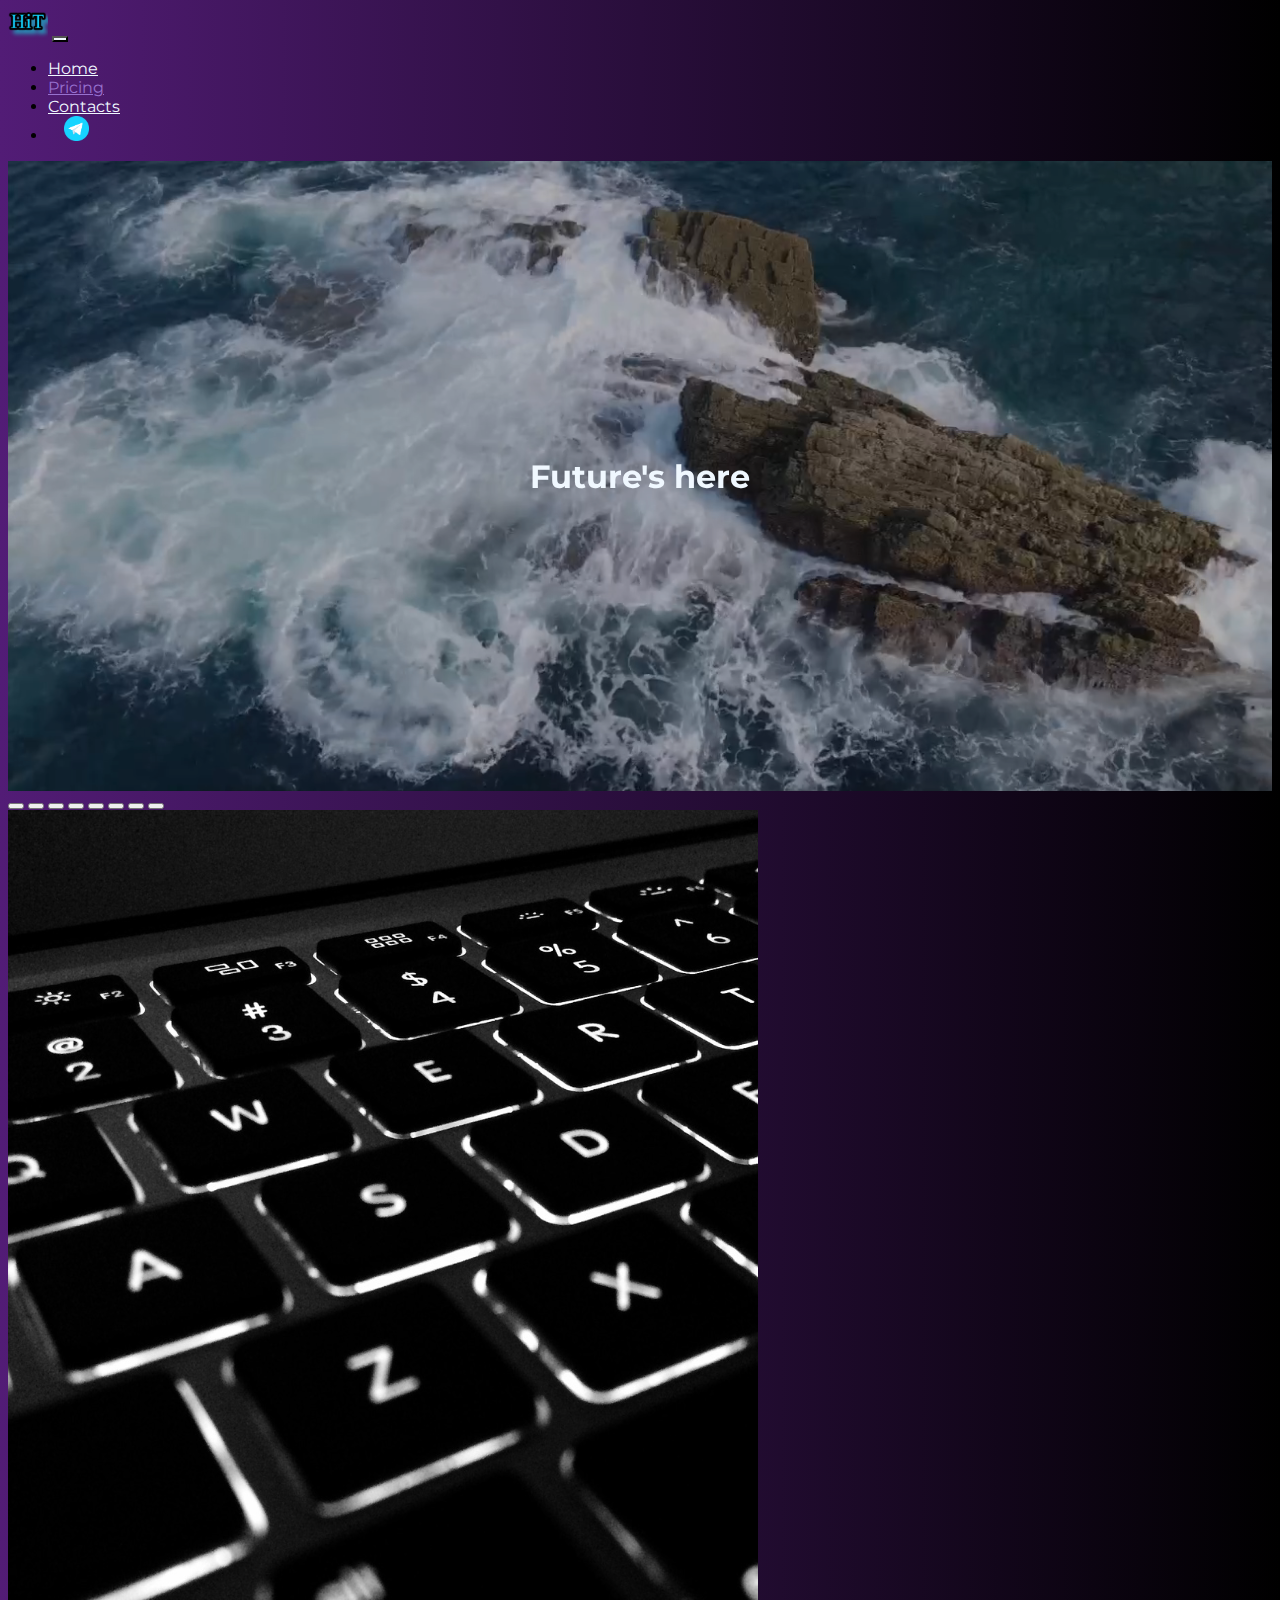
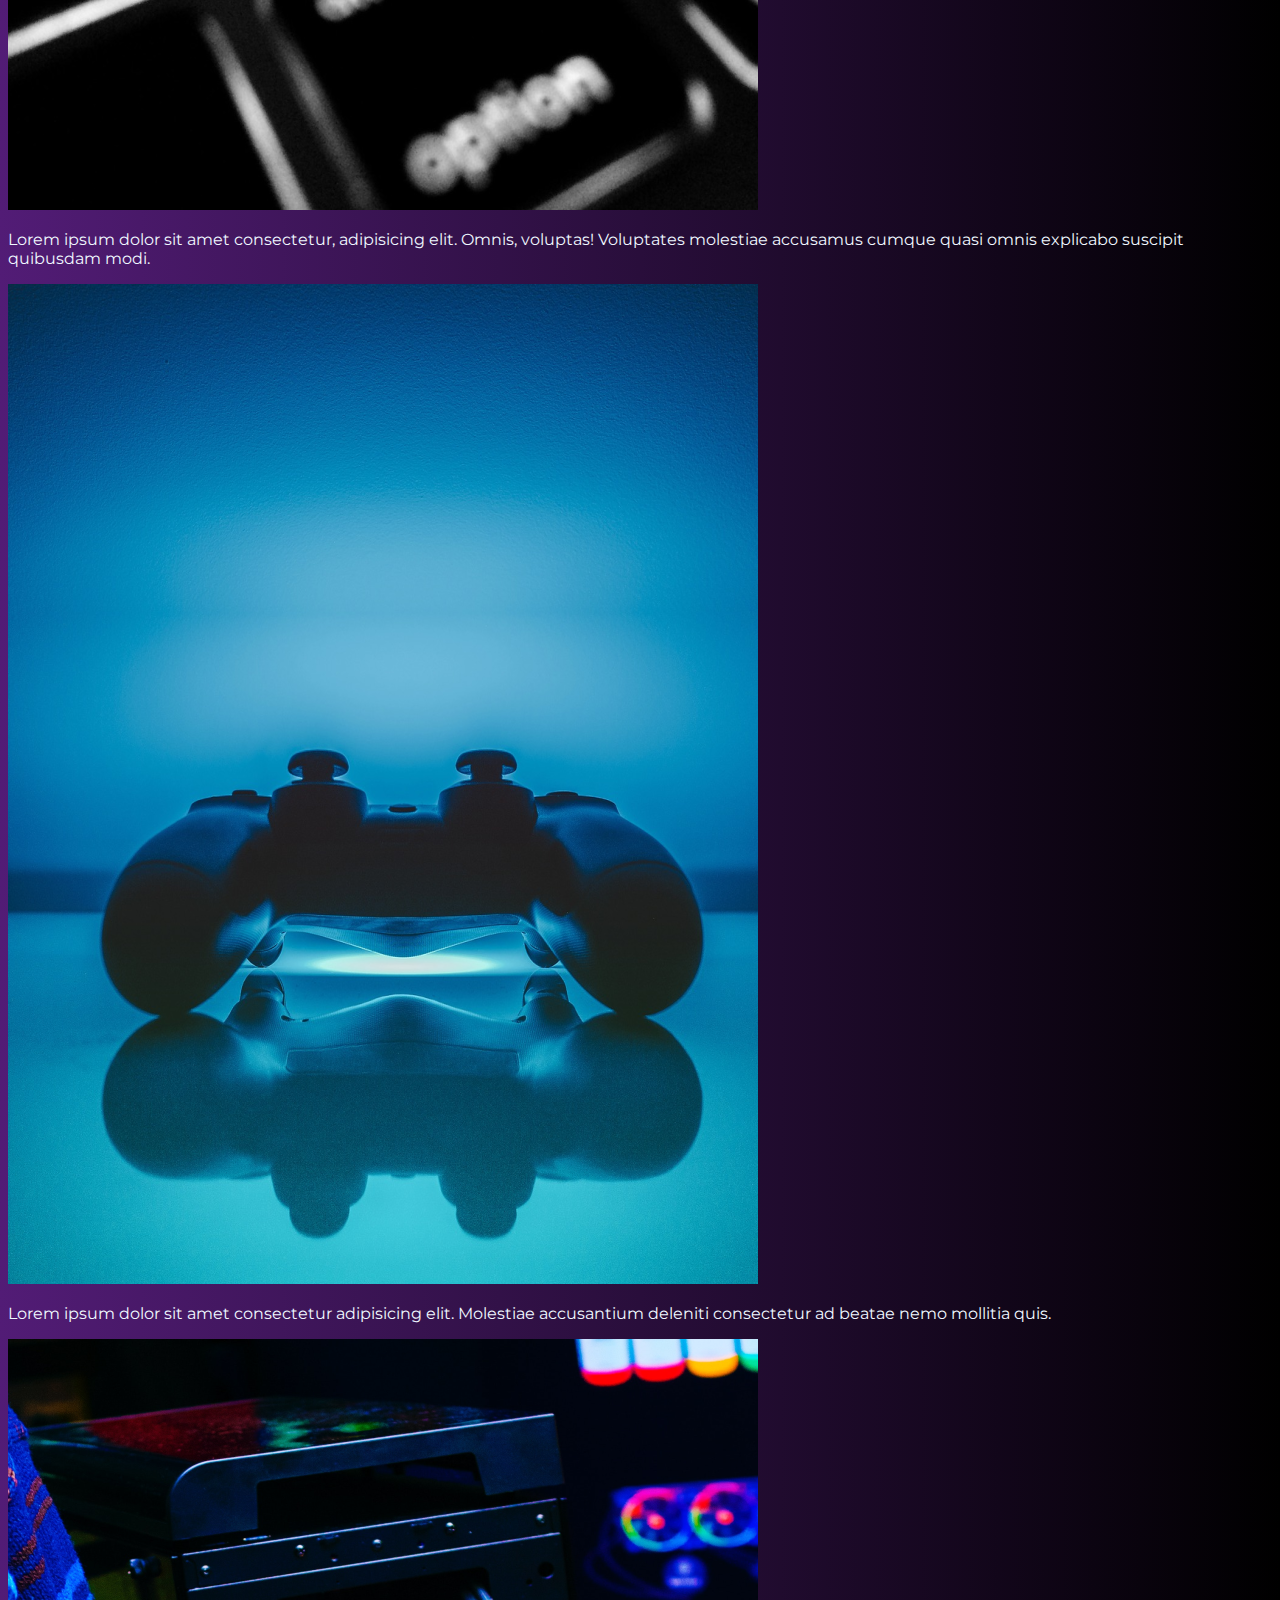
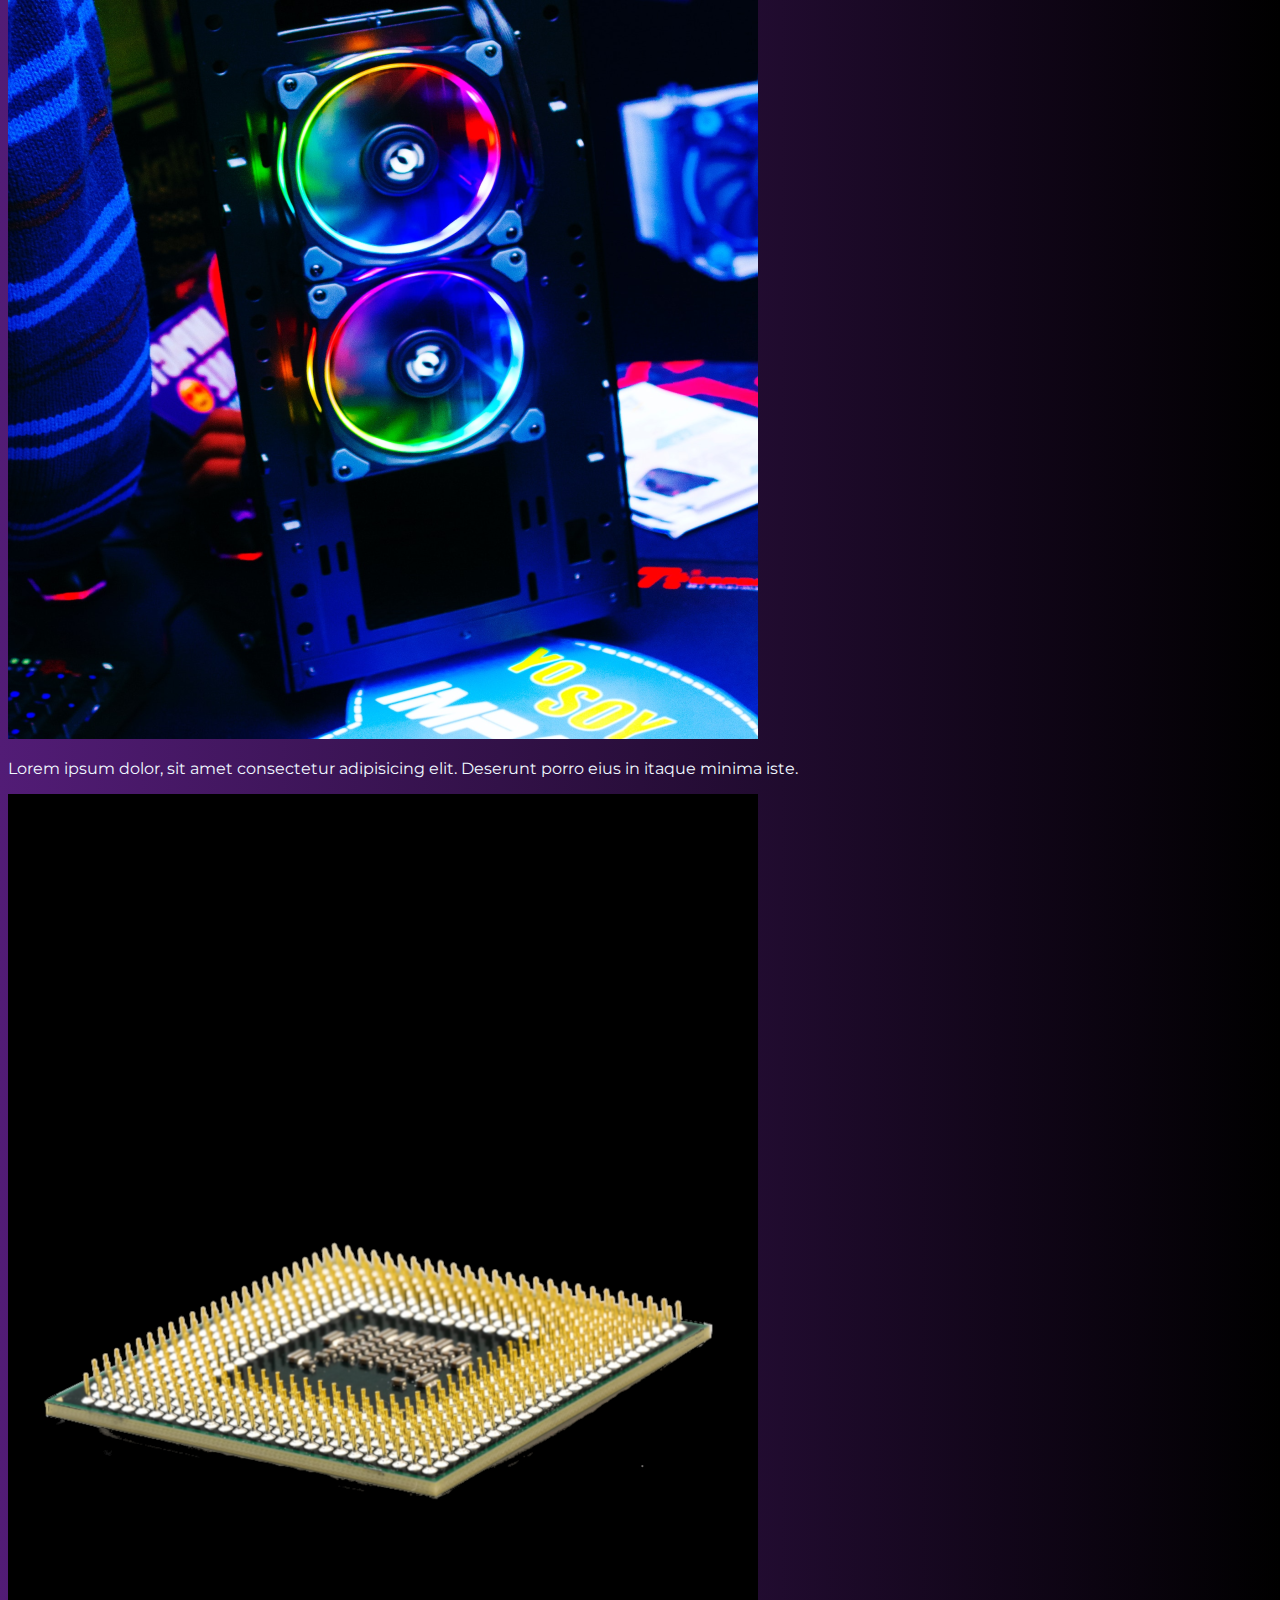
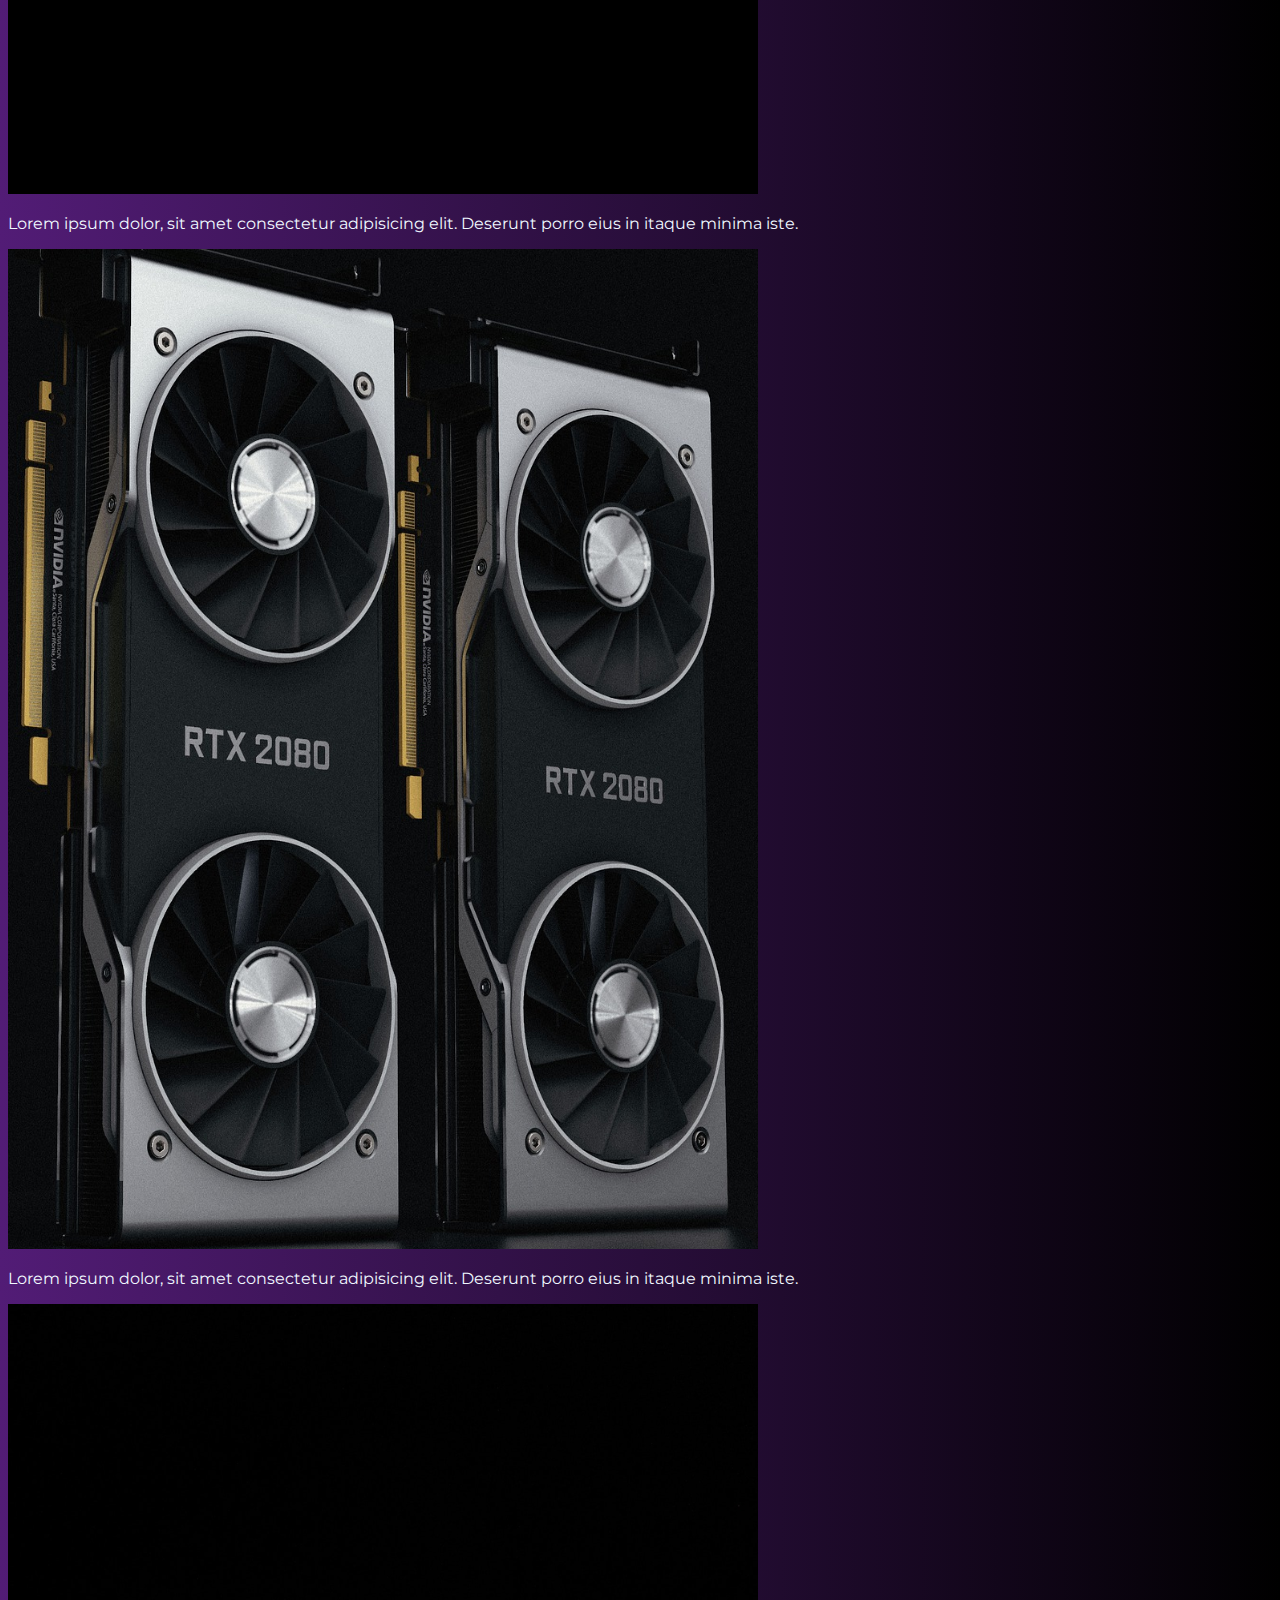
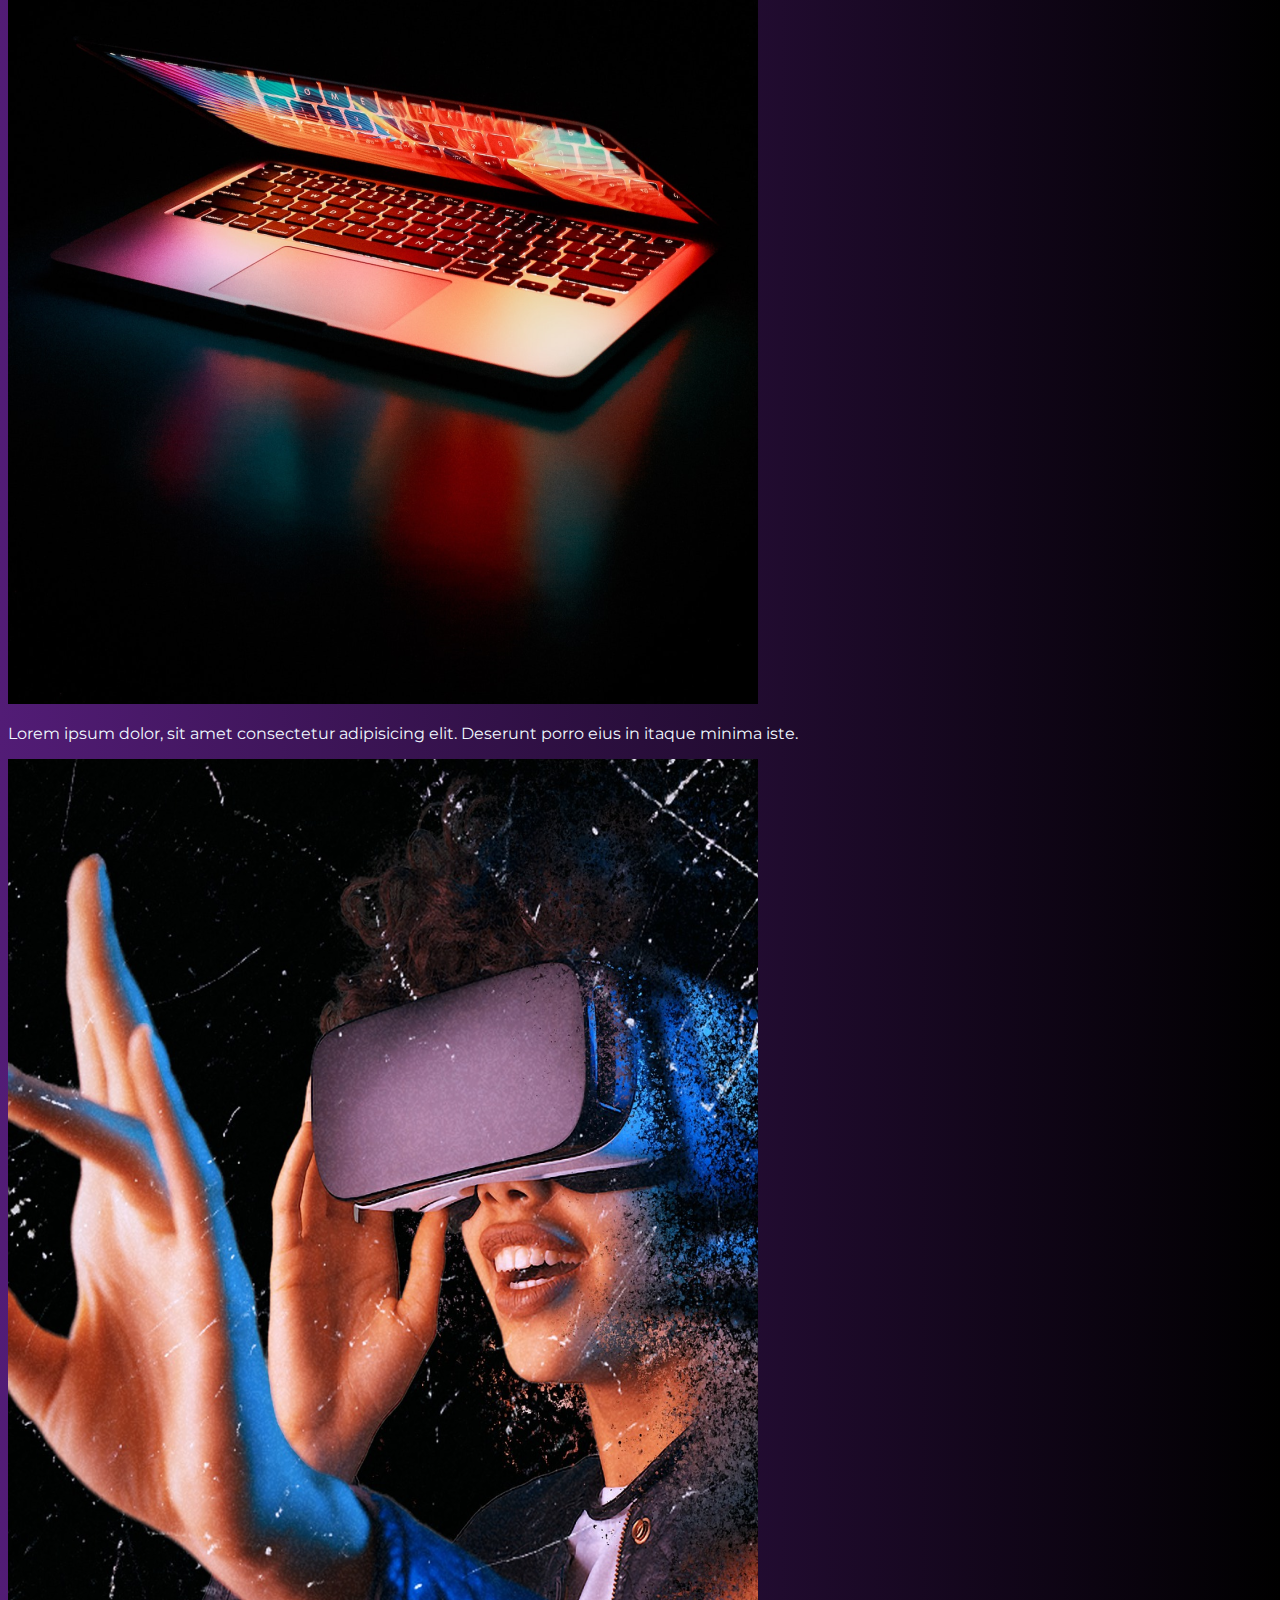
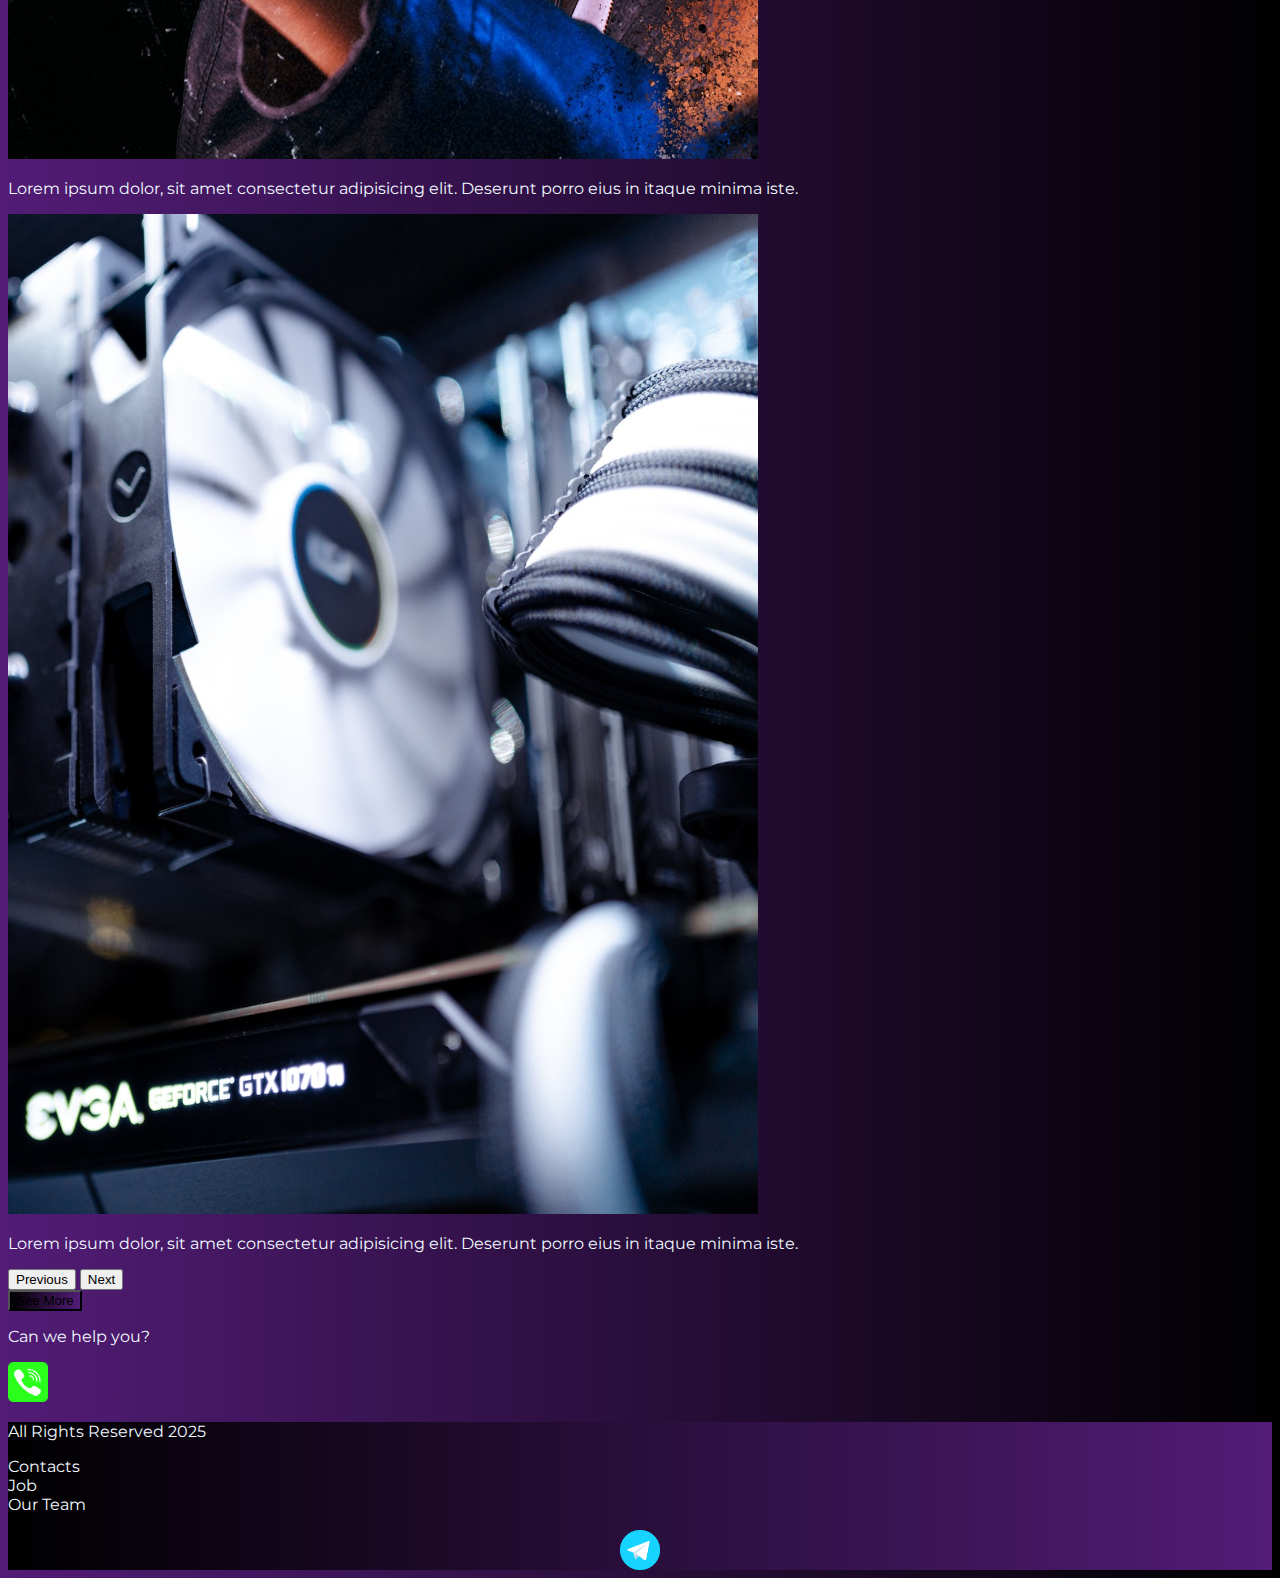
<file: index.html>
<!DOCTYPE html>
<html lang="en">

<head>
  <meta charset="UTF-8">
  <meta name="viewport" content="width=device-width, initial-scale=1.0">
  <link href="https://cdn.jsdelivr.net/npm/bootstrap@5.3.7/dist/css/bootstrap.min.css" rel="stylesheet"
    integrity="sha384-LN+7fdVzj6u52u30Kp6M/trliBMCMKTyK833zpbD+pXdCLuTusPj697FH4R/5mcr" crossorigin="anonymous">
  <link rel="stylesheet" href="resurs/styles/mycss.css">
  <link rel="stylesheet" href="resurs/styles/bgvideo.css">
  <link rel="apple-touch-icon" sizes="180x180" href="resurs/image/Новая папка (3)/apple-touch-icon.png">
  <link rel="icon" type="image/png" sizes="32x32" href="resurs/image/Новая папка (3)/favicon-32x32.png">
  <link rel="icon" type="image/png" sizes="16x16" href="resurs/image/Новая папка (3)/favicon-16x16.png">
  <link rel="manifest" href="resurs/image/Новая папка (3)/site.webmanifest">

  <title>Hit</title>
</head>

<body>
  <header>
    <nav class="navbar navbar-expand-lg bg-dark">
      <div class="container-fluid">
        <a class="navbar-brand" href="/"><img src="resurs/image/logo.png" alt=". . ."></a>
        <button class="navbar-toggler" type="button" data-bs-toggle="collapse" data-bs-target="#navbarNav"
          aria-controls="navbarNav" aria-expanded="false" aria-label="Toggle navigation">
          <span class="navbar-toggler-icon"></span>
        </button>
        <div class="collapse navbar-collapse" id="navbarNav">
          <ul class="navbar-nav">
            <li class="nav-item">
              <a class="nav-link active" aria-current="page" href="/">Home</a>
            </li>
            <li class="nav-item">
              <a class="nav-link" href="pricing.html">Pricing</a>
            </li>
            <li class="nav-item">
              <a class="nav-link active" href="pricing.html">Contacts</a>
            </li>
            <li class="nav-item">
              <a class="nav-link active" href="pricing.html">
                <img style="width: 25px; margin-inline: 1em;" src="resurs/image/tg.png" alt="">
              </a>
            </li>
          </ul>
        </div>
      </div>
    </nav>
  </header>
  <section>
    <div class="bgvideo">
      <video src="resurs/image/IMG_3098.MP4" type="video/mp4" autoplay muted loop ></video>
      <div class="effect"></div>
      <div class="video-text">
        <h1>Future's here</h1>
      </div>
    </div>


    <div class="container-fluid mt-4">
      <div class="row">
        <div class="col-lg-1">
        </div>

        <div class="col-lg-8 col-md-12">
          <div class="row">
            <div id="carouselExampleIndicators" class="carousel slide">
    <div class="carousel-indicators">
      <button type="button" data-bs-target="#carouselExampleIndicators" data-bs-slide-to="0" class="active" aria-current="true" aria-label="Slide 1"></button>
      <button type="button" data-bs-target="#carouselExampleIndicators" data-bs-slide-to="1" aria-label="Slide 2"></button>
      <button type="button" data-bs-target="#carouselExampleIndicators" data-bs-slide-to="2" aria-label="Slide 3"></button>
      <button type="button" data-bs-target="#carouselExampleIndicators" data-bs-slide-to="3" aria-label="Slide 4"></button>
      <button type="button" data-bs-target="#carouselExampleIndicators" data-bs-slide-to="4" aria-label="Slide 5"></button>
      <button type="button" data-bs-target="#carouselExampleIndicators" data-bs-slide-to="5" aria-label="Slide 6"></button>
      <button type="button" data-bs-target="#carouselExampleIndicators" data-bs-slide-to="6" aria-label="Slide 7"></button>
      <button type="button" data-bs-target="#carouselExampleIndicators" data-bs-slide-to="7" aria-label="Slide 8"></button>
    </div>
    <div class="carousel-inner">
      <div class="carousel-item active">
        <div class="d-block w-100">
          <div class="row">
            <div class="col-lg-6 col-md-6 style-text">
              <img src="resurs/image/acc.png" class="w-100" alt="" >
            </div>
            <div class="col-lg-6 col-md-6">
              <p>Lorem ipsum dolor sit amet consectetur, adipisicing elit. Omnis, voluptas! Voluptates molestiae accusamus cumque quasi omnis explicabo suscipit quibusdam modi.</p>
            </div>
          </div>
        </div>
      </div>
      <div class="carousel-item">
        <div class="d-block w-100">
          <div class="row">
            <div class="col-lg-6 col-md-6 style-text">
              <img src="resurs/image/controller.png" class="w-100" alt="">
            </div>
            <div class="col-lg-6 col-md-6">
              <p>Lorem ipsum dolor sit amet consectetur adipisicing elit. Molestiae accusantium deleniti consectetur ad beatae nemo mollitia quis.</p>
            </div>
          </div>
        </div>
      </div>
      <div class="carousel-item">
        <div class="d-block w-100">
          <div class="row">
            <div class="col-lg-6 col-md-6 style-text">
              <img src="resurs/image/gaming pc.png" class="w-100" alt="">
            </div>
            <div class="col-lg-6 col-md-6">
              <p>Lorem ipsum dolor, sit amet consectetur adipisicing elit. Deserunt porro eius in itaque minima iste.</p>
            </div>
          </div>
        </div>
      </div>
      <div class="carousel-item">
        <div class="d-block w-100">
          <div class="row">
            <div class="col-lg-6 col-md-6 style-text">
              <img src="resurs/image/cpu.png" class="w-100" alt="">
            </div>
            <div class="col-lg-6 col-md-6">
              <p>Lorem ipsum dolor, sit amet consectetur adipisicing elit. Deserunt porro eius in itaque minima iste.</p>
            </div>
          </div>
        </div>
      </div>
      <div class="carousel-item">
        <div class="d-block w-100">
          <div class="row">
            <div class="col-lg-6 col-md-6 style-text">
              <img src="resurs/image/gpu.png" class="w-100" alt="">
            </div>
            <div class="col-lg-6 col-md-6">
              <p>Lorem ipsum dolor, sit amet consectetur adipisicing elit. Deserunt porro eius in itaque minima iste.</p>
            </div>
          </div>
        </div>
      </div>
      <div class="carousel-item">
        <div class="d-block w-100">
          <div class="row">
            <div class="col-lg-6 col-md-6 style-text">
              <img src="resurs/image/laptop.png" class="w-100" alt="">
            </div>
            <div class="col-lg-6 col-md-6">
              <p>Lorem ipsum dolor, sit amet consectetur adipisicing elit. Deserunt porro eius in itaque minima iste.</p>
            </div>
          </div>
        </div>
      </div>
      <div class="carousel-item">
        <div class="d-block w-100">
          <div class="row">
            <div class="col-lg-6 col-md-6 style-text">
              <img src="resurs/image/vr.png" class="w-100" alt="">
            </div>
            <div class="col-lg-6 col-md-6">
              <p>Lorem ipsum dolor, sit amet consectetur adipisicing elit. Deserunt porro eius in itaque minima iste.</p>
            </div>
          </div>
        </div>
      </div>
      <div class="carousel-item">
        <div class="d-block w-100">
          <div class="row">
            <div class="col-lg-6 col-md-6 style-text">
              <img src="resurs/image/other.png" class="w-100" alt="">
            </div>
            <div class="col-lg-6 col-md-6">
              <p>Lorem ipsum dolor, sit amet consectetur adipisicing elit. Deserunt porro eius in itaque minima iste.</p>
            </div>
          </div>
        </div>
      </div>
    </div>
    <button class="carousel-control-prev" type="button" data-bs-target="#carouselExampleIndicators" data-bs-slide="prev">
      <span class="carousel-control-prev-icon" aria-hidden="true"></span>
      <span class="visually-hidden">Previous</span>
    </button>
    <button class="carousel-control-next" type="button" data-bs-target="#carouselExampleIndicators" data-bs-slide="next">
      <span class="carousel-control-next-icon" aria-hidden="true"></span>
      <span class="visually-hidden">Next</span>
    </button>
            </div>
            <div class="col-lg-12 col-md-12 text-center mt-4">
              <button type="button" class="btn btn-outline-primary bth-lg my-4">See More</button>
            </div>
            <div class="col-lg-12 col-md-12 text-center mt-4">
              <p>Can we help you?</p>
            </div>
            <div class="col-lg-12 col-md-12 text-center">
              <img class="call-anim" style="width: 40px;" src="resurs/image/phone.png" alt="">
            </div>
          </div>
        </div>




          </div>
        </div>


        
      </div>

        </div>


  </section>

  <footer class="mt-4">
    <div class="container-fluid">
      <div class="row">
        <div class="col-lg-4 col-md-12 footer-text text-center">
          <p>All Rights Reserved 2025</p>
        </div>
        <div class="col-lg-4 col-md-12 footer-text text-center">
          <p>Contacts<br>Job<br>Our Team</p>
        </div>
        <div class="col-lg-4 col-md-12 media-liksd">
          <img style="width: 40px; margin-inline: 1em;" src="resurs/image/tg.png" alt="">
        </div>
      </div>
    </div>
  </footer>
  <script src="https://cdn.jsdelivr.net/npm/bootstrap@5.3.7/dist/js/bootstrap.bundle.min.js"
    integrity="sha384-ndDqU0Gzau9qJ1lfW4pNLlhNTkCfHzAVBReH9diLvGRem5+R9g2FzA8ZGN954O5Q"
    crossorigin="anonymous"></script>
</body>

</html>
</file>
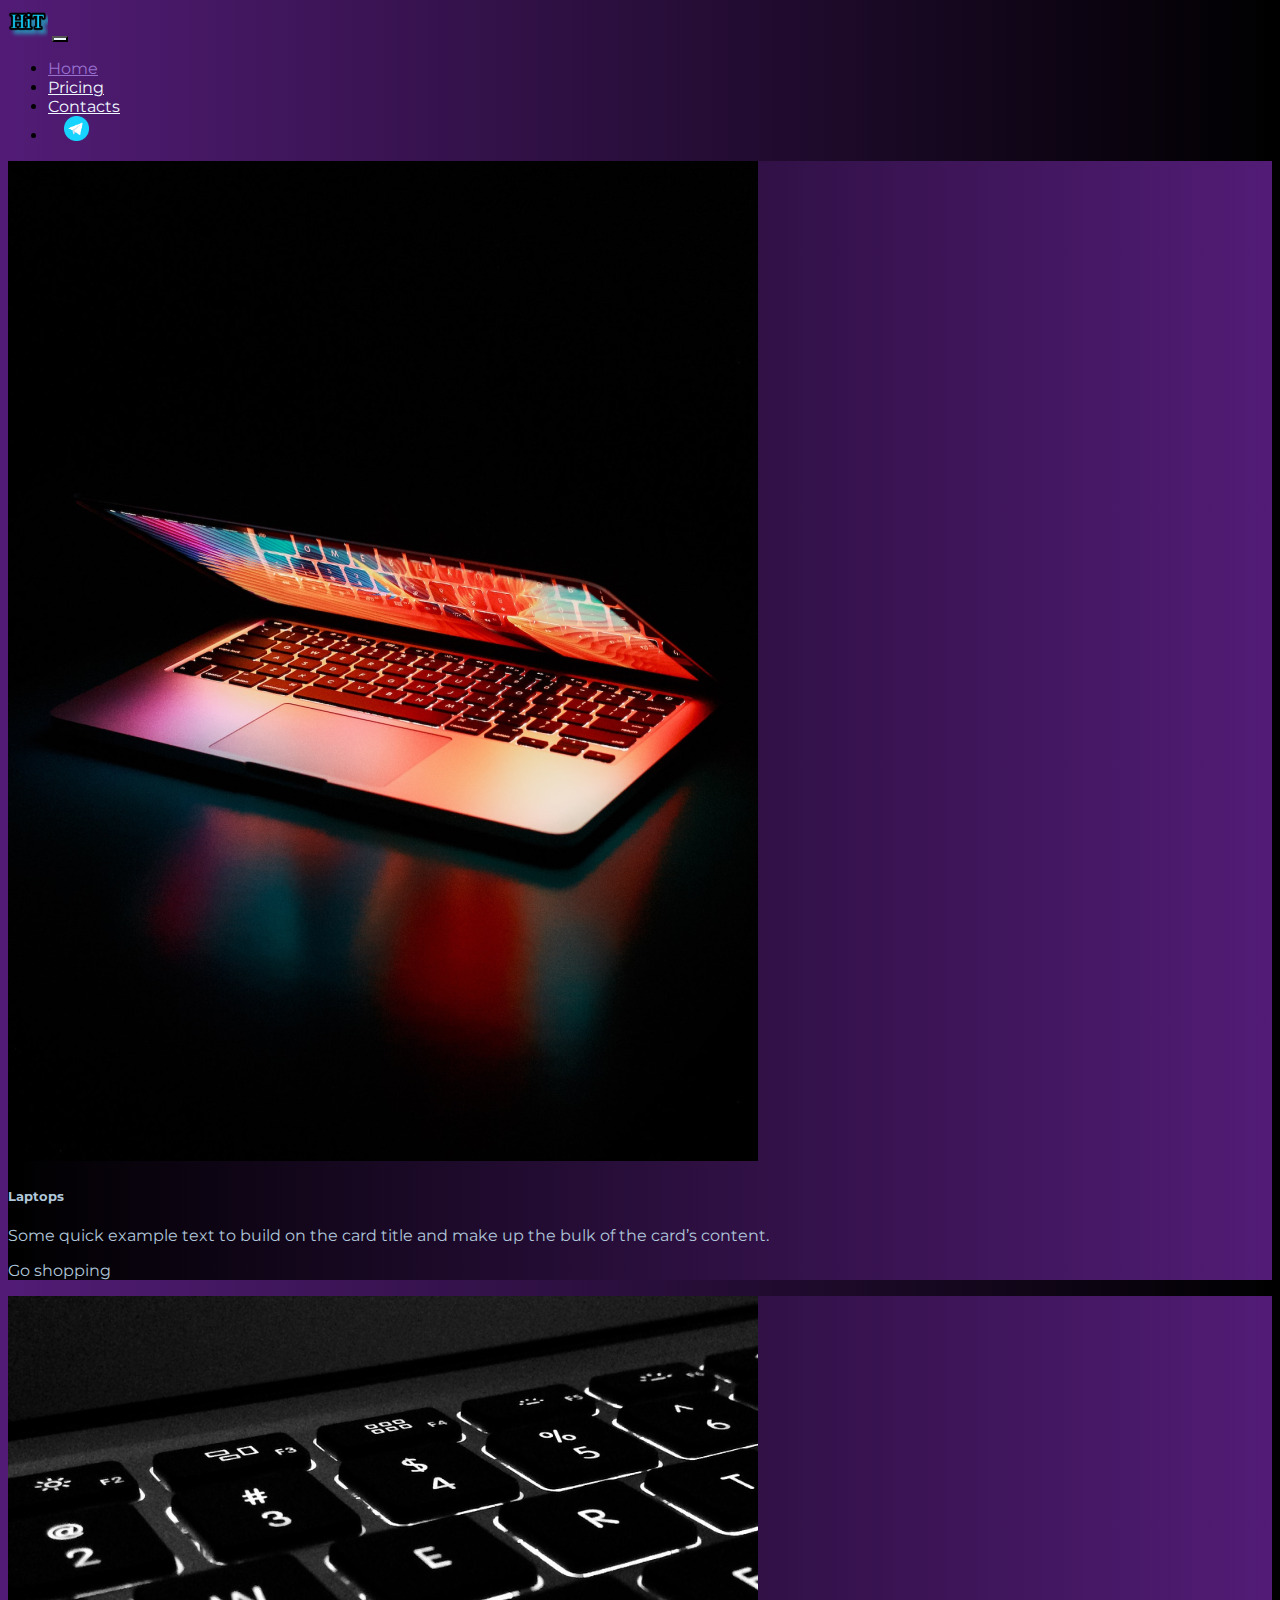
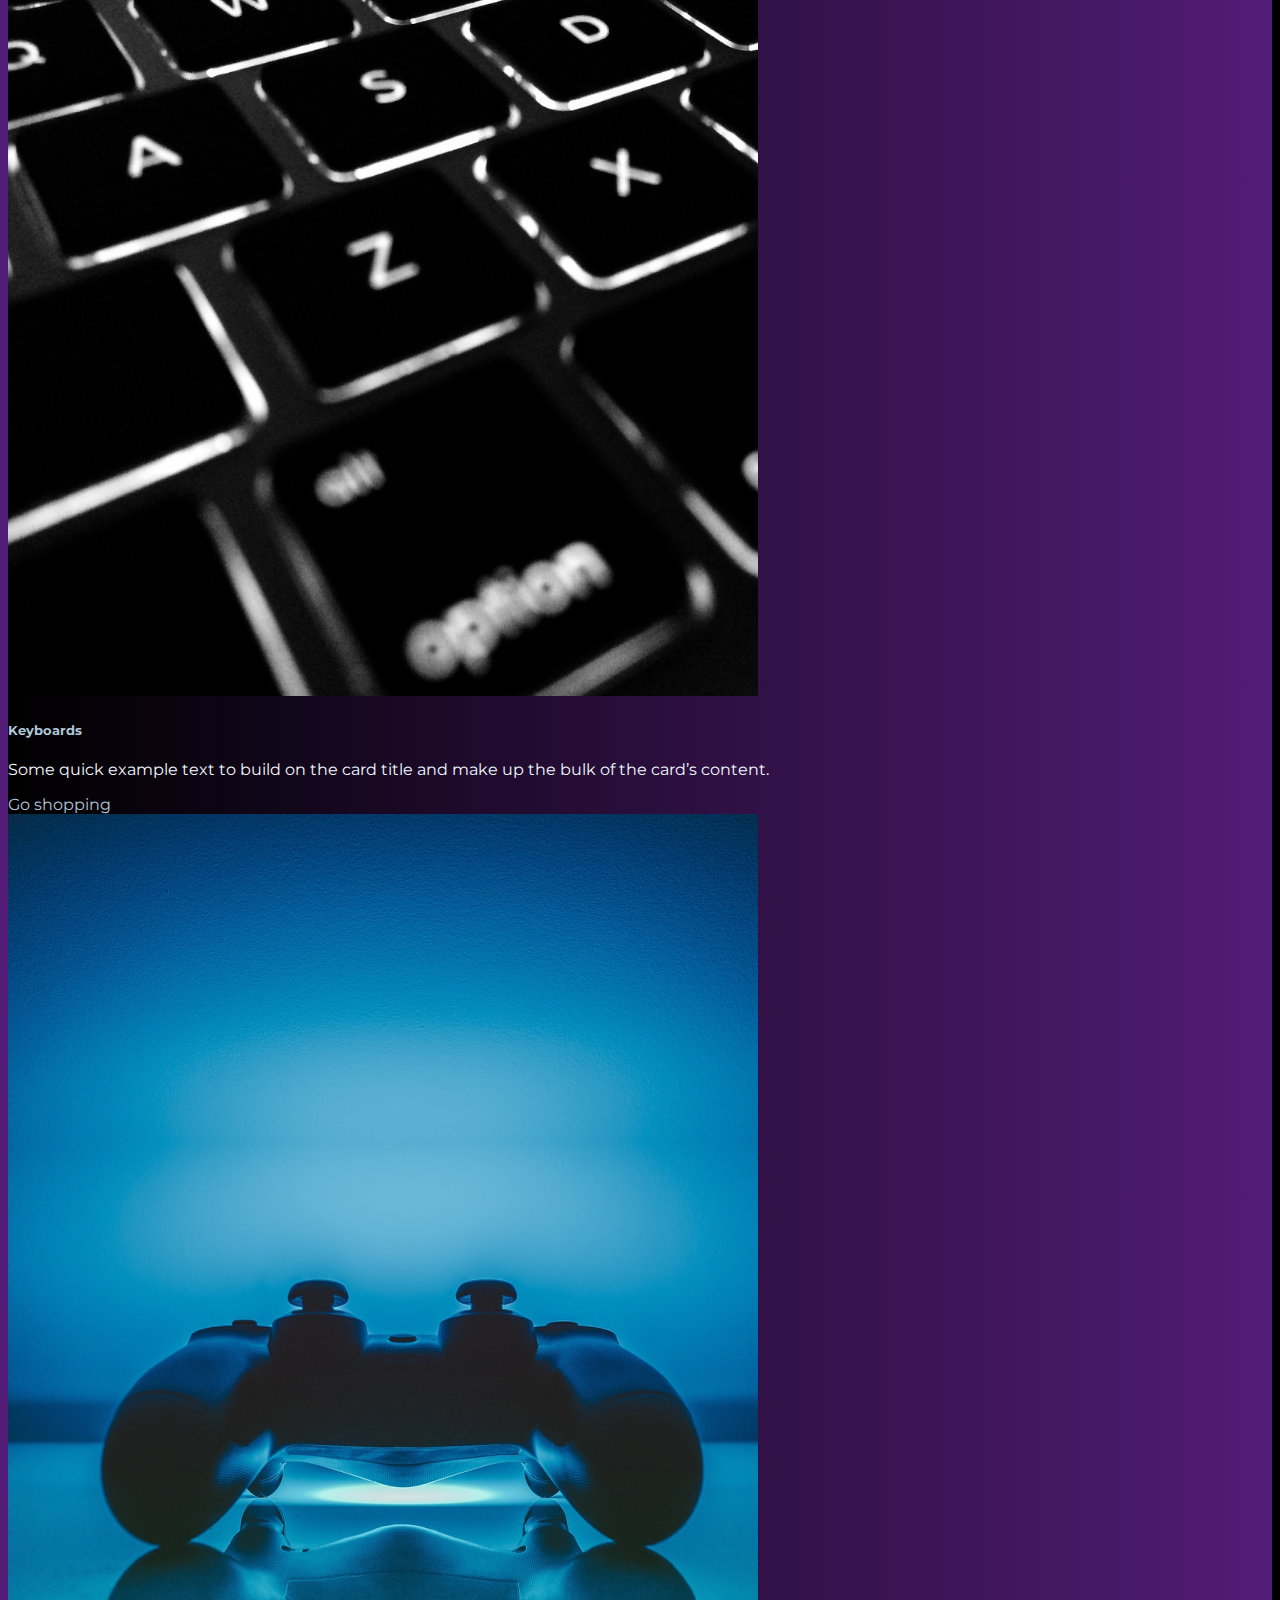
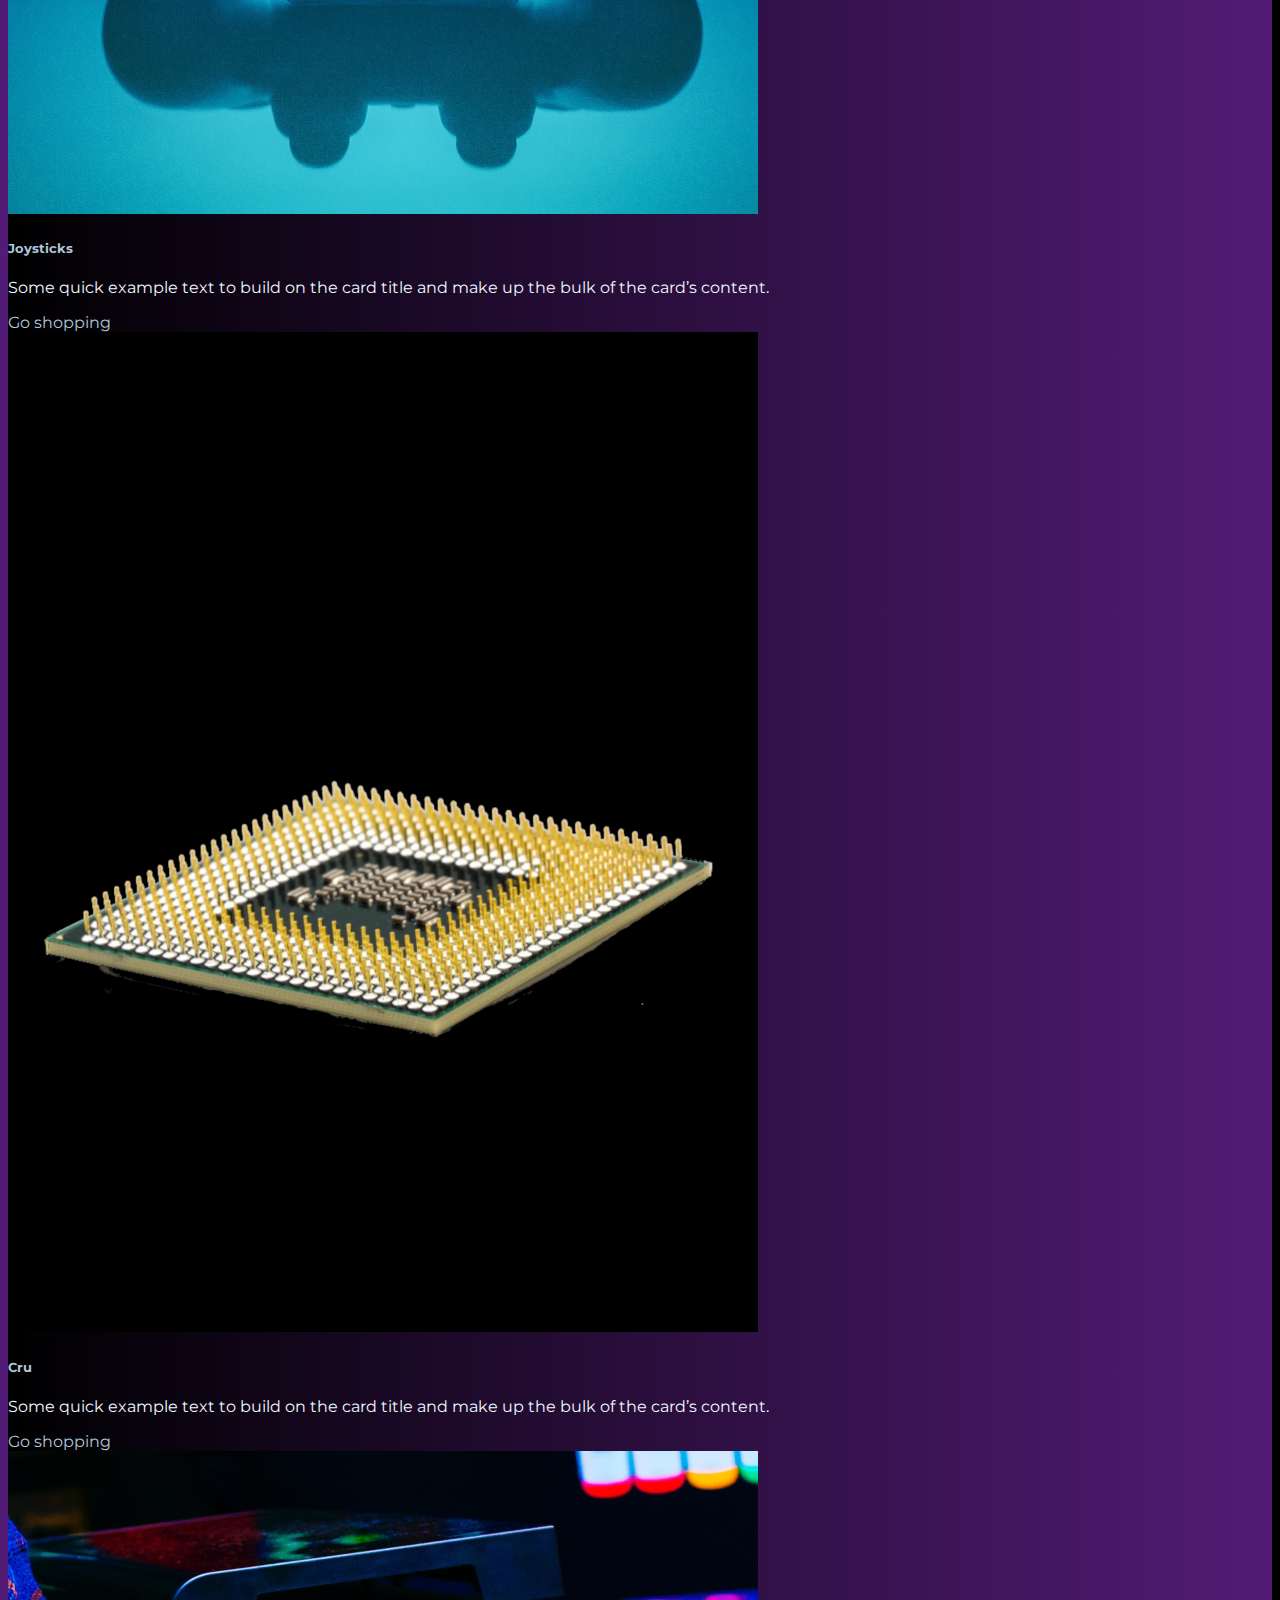
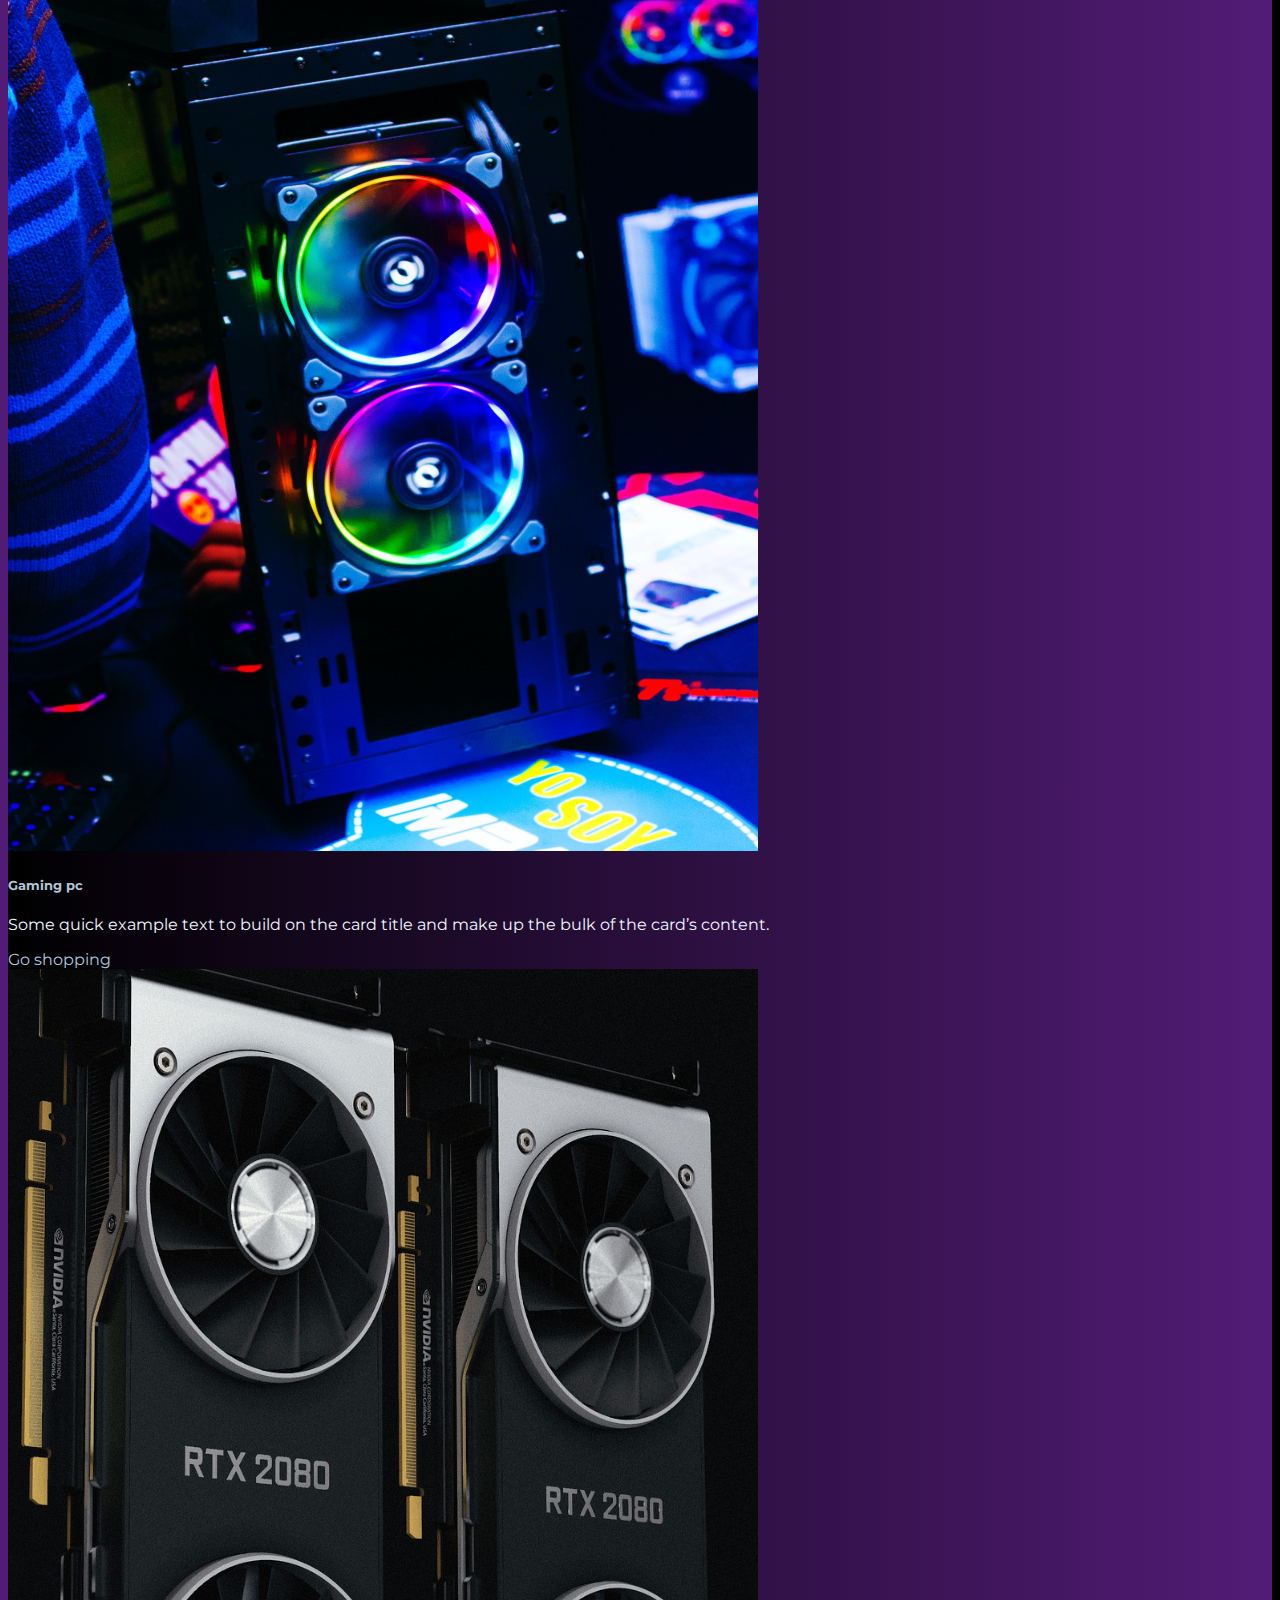
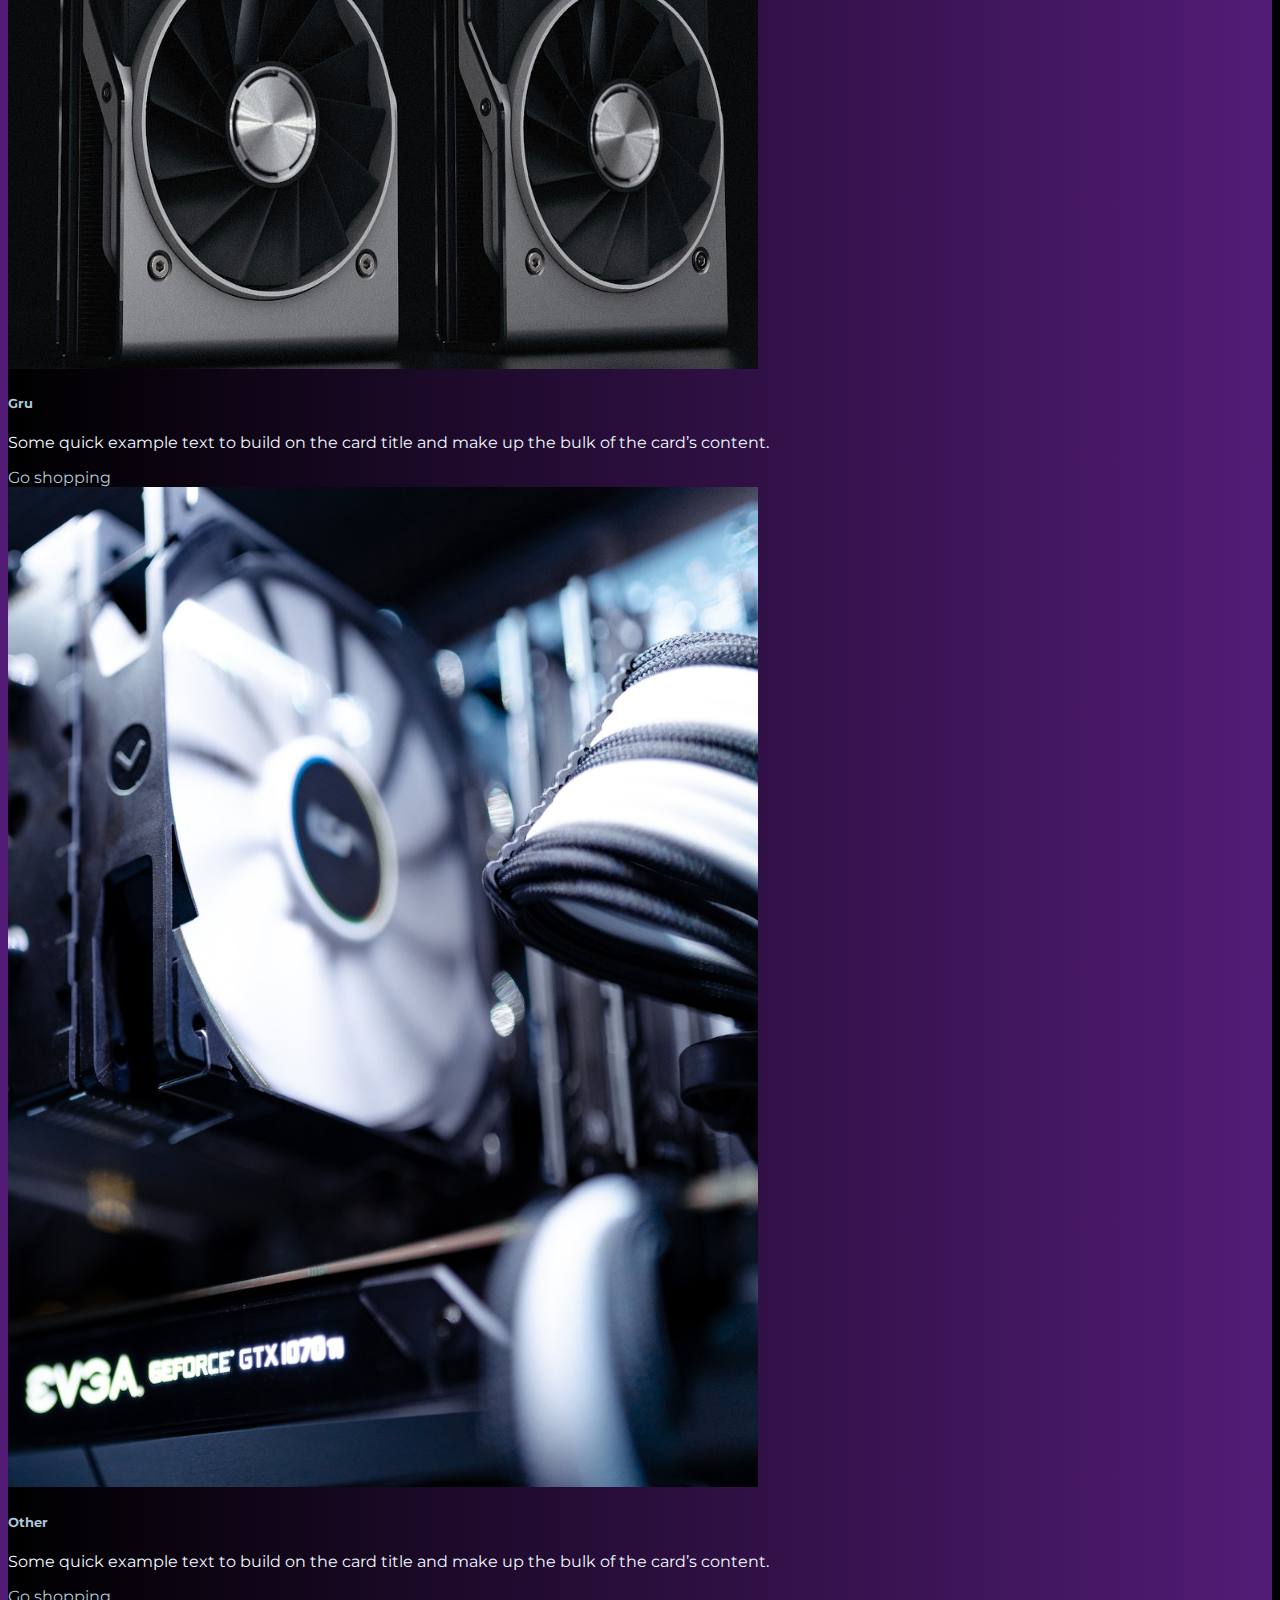
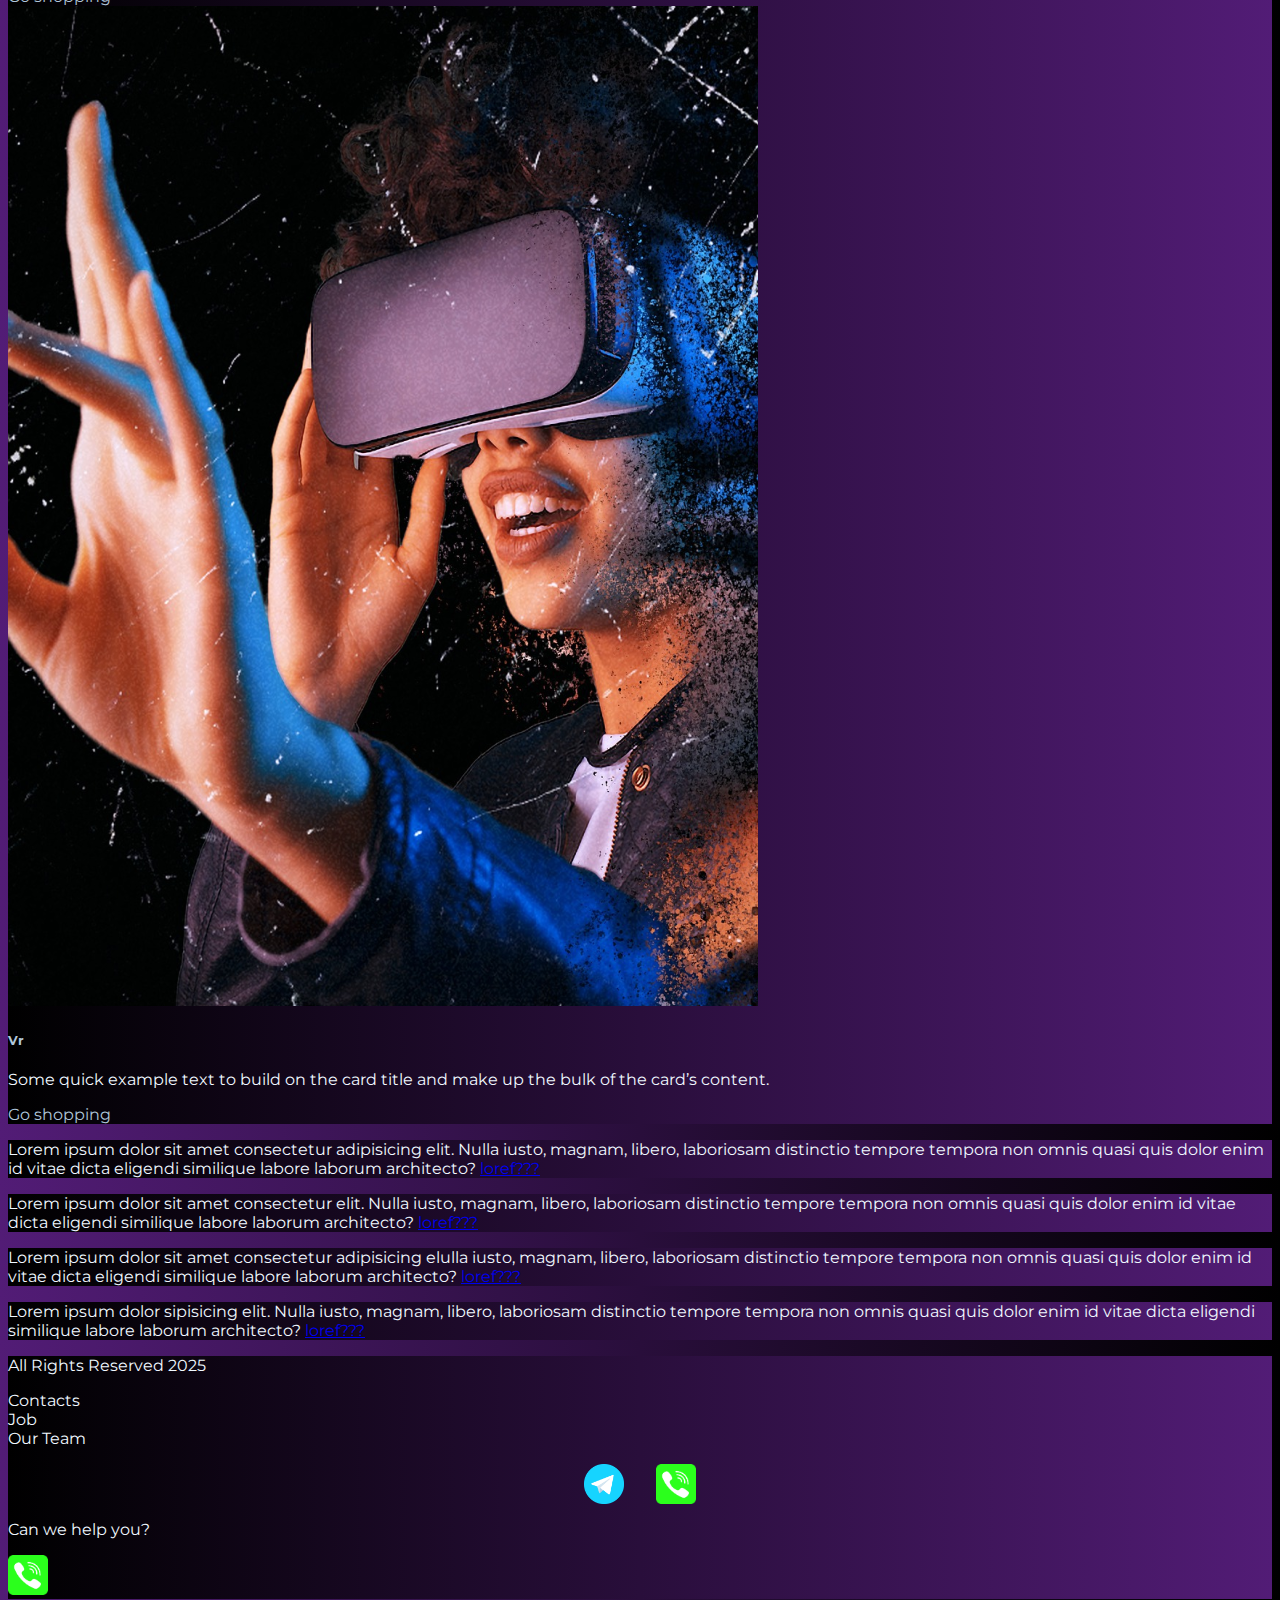
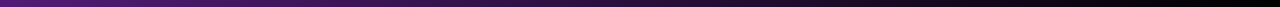
<file: pricing.html>
<!DOCTYPE html>
<html lang="en">

<head>
  <meta charset="UTF-8">
  <meta name="viewport" content="width=device-width, initial-scale=1.0">
  <link href="https://cdn.jsdelivr.net/npm/bootstrap@5.3.7/dist/css/bootstrap.min.css" rel="stylesheet"
    integrity="sha384-LN+7fdVzj6u52u30Kp6M/trliBMCMKTyK833zpbD+pXdCLuTusPj697FH4R/5mcr" crossorigin="anonymous">
  <link rel="stylesheet" href="resurs/styles/mycss.css">
  <title>Hit</title>
</head>

<body>
  <header>
    <nav class="navbar navbar-expand-lg bg-dark">
      <div class="container-fluid">
        <a class="navbar-brand" href="/"><img src="resurs/image/logo.png" alt=". . ."></a>
        <button class="navbar-toggler" type="button" data-bs-toggle="collapse" data-bs-target="#navbarNav"
          aria-controls="navbarNav" aria-expanded="false" aria-label="Toggle navigation">
          <span class="navbar-toggler-icon"></span>
        </button>
        <div class="collapse navbar-collapse" id="navbarNav">
          <ul class="navbar-nav">
            <li class="nav-item">
              <a class="nav-link" aria-current="page" href="/">Home</a>
            </li>
            <li class="nav-item">
              <a class="nav-link active" href="pricing.html">Pricing</a>
            </li>
            <li class="nav-item">
              <a class="nav-link active" href="pricing.html">Contacts</a>
            </li>
            <li class="nav-item">
              <a class="nav-link active" href="pricing.html">
                <img style="width: 25px; margin-inline: 1em;" src="resurs/image/tg.png" alt="">
              </a>
            </li>
          </ul>
        </div>
      </div>
    </nav>
  </header>
  <section>
    <div class="container-fluid mt-4">
      <div class="row">
        <div class="col-lg-1">
        </div>
        <div class="col-lg-8">
          <div class="row">
            <div class="col-lg-4 col-md-6 mt-4">
              <div class="card">
                <a href="#"><img src="resurs/image/laptop.png" class="card-img-top" alt="Loptop"></a>
                <div class="card-body">
                  <h5 class="card-title"><a href="#">Laptops</a></h5>
                  <p class="card-text"><a href="#">Some quick example text to build on the card title and make up the bulk of the
                    card’s
                    content.</a><p>
                  <a href="#" class="btn btn-primary">Go shopping</a>
                </div>
              </div>
            </div>
            <div class="col-lg-4 col-md-6 mt-4">
              <div class="card">
                <img src="resurs/image/acc.png" class="card-img-top" alt="keyboard">
                <div class="card-body">
                  <h5 class="card-title">Keyboards</h5>
                  <p class="card-text">Some quick example text to build on the card title and make up the bulk of the
                    card’s
                    content.</p>
                  <a href="#" class="btn btn-primary">Go shopping</a>
                </div>
              </div>
            </div>
            <div class="col-lg-4 col-md-6 mt-4">
              <div class="card">
                <img src="resurs/image/controller.png" class="card-img-top" alt="joystick">
                <div class="card-body">
                  <h5 class="card-title">Joysticks</h5>
                  <p class="card-text">Some quick example text to build on the card title and make up the bulk of the
                    card’s
                    content.</p>
                  <a href="#" class="btn btn-primary">Go shopping</a>
                </div>
              </div>
            </div>
            <div class="col-lg-4 col-md-6 mt-4">
              <div class="card">
                <img src="resurs/image/cpu.png" class="card-img-top" alt="cru">
                <div class="card-body">
                  <h5 class="card-title">Cru</h5>
                  <p class="card-text">Some quick example text to build on the card title and make up the bulk of the
                    card’s
                    content.</p>
                  <a href="#" class="btn btn-primary">Go shopping</a>
                </div>
              </div>
            </div>
            <div class="col-lg-4 col-md-6 mt-4">
              <div class="card">
                <img src="resurs/image/gaming pc.png" class="card-img-top" alt="gaming pc">
                <div class="card-body">
                  <h5 class="card-title">Gaming pc</h5>
                  <p class="card-text">Some quick example text to build on the card title and make up the bulk of the
                    card’s
                    content.</p>
                  <a href="#" class="btn btn-primary">Go shopping</a>
                </div>
              </div>
            </div>
            <div class="col-lg-4 col-md-6 mt-4">
              <div class="card">
                <img src="resurs/image/gpu.png" class="card-img-top" alt="gpu">
                <div class="card-body">
                  <h5 class="card-title">Gru</h5>
                  <p class="card-text">Some quick example text to build on the card title and make up the bulk of the
                    card’s
                    content.</p>
                  <a href="#" class="btn btn-primary">Go shopping</a>
                </div>
              </div>
            </div>
            <div class="col-lg-4 col-md-6 mt-4">
              <div class="card">
                <img src="resurs/image/other.png" class="card-img-top" alt="other">
                <div class="card-body">
                  <h5 class="card-title">Other</h5>
                  <p class="card-text">Some quick example text to build on the card title and make up the bulk of the
                    card’s
                    content.</p>
                  <a href="#" class="btn btn-primary">Go shopping</a>
                </div>
              </div>
            </div>
            <div class="col-lg-4 col-md-6 mt-4">
              <div class="card">
                <img src="resurs/image/vr.png" class="card-img-top" alt="vr">
                <div class="card-body">
                  <h5 class="card-title">Vr</h5>
                  <p class="card-text">Some quick example text to build on the card title and make up the bulk of the
                    card’s
                    content.</p>
                  <a href="#" class="btn btn-primary">Go shopping</a>
                </div>
              </div>
            </div>



          </div>
        </div>

        <div class="col-lg-3 col-md-12">
          <div class="row px-2">
            <div class="col-lg-12 sidebar my-4">
              <p>Lorem ipsum dolor sit amet consectetur adipisicing elit. Nulla iusto, magnam, libero, laboriosam distinctio tempore tempora non omnis quasi quis dolor enim id vitae dicta eligendi similique labore laborum architecto? <a href="#">loref???</a></p>
            </div>
                        <div class="col-lg-12 sidebar my-4">
              <p>Lorem ipsum dolor sit amet consectetur elit. Nulla iusto, magnam, libero, laboriosam distinctio tempore tempora non omnis quasi quis dolor enim id vitae dicta eligendi similique labore laborum architecto? <a href="#">loref???</a></p>
            </div>
                        <div class="col-lg-12 sidebar my-4">
              <p>Lorem ipsum dolor sit amet consectetur adipisicing elulla iusto, magnam, libero, laboriosam distinctio tempore tempora non omnis quasi quis dolor enim id vitae dicta eligendi similique labore laborum architecto? <a href="#">loref???</a></p>
            </div>
                        <div class="col-lg-12 sidebar my-4">
              <p>Lorem ipsum dolor sipisicing elit. Nulla iusto, magnam, libero, laboriosam distinctio tempore tempora non omnis quasi quis dolor enim id vitae dicta eligendi similique labore laborum architecto? <a href="#">loref???</a></p>
            </div>
          </div>
        </div>


          </div>
        </div>


        
      </div>

        </div>


  </section>
    <footer class="mt-4">
        <div class="container-fluid">
    <div class="row">
      <div class="col-lg-4 col-md-12 footer-text text-center">
        <p>All Rights Reserved 2025</p>
      </div>
      <div class="col-lg-4 col-md-12 footer-text text-center">
        <p>Contacts<br>Job<br>Our Team</p>
      </div>
      <div class="col-lg-4 col-md-12 media-liksd">
        <img style="width: 40px; margin-inline: 1em;" src="resurs/image/tg.png" alt="">
        <img style="width: 40px; margin-inline: 1em;" src="resurs/image/phone.png" alt="">
      </div>
    </div>

            <div class="col-lg-12 col-md-12 text-center mt-4">
              <p>Can we help you?</p>
            </div>
            <div class="col-lg-12 col-md-12 text-center">
              <img class="call-anim" style="width: 40px;" src="resurs/image/phone.png" alt="">
            </div>
  </div>
    </footer>
  <script src="https://cdn.jsdelivr.net/npm/bootstrap@5.3.7/dist/js/bootstrap.bundle.min.js"
    integrity="sha384-ndDqU0Gzau9qJ1lfW4pNLlhNTkCfHzAVBReH9diLvGRem5+R9g2FzA8ZGN954O5Q"
    crossorigin="anonymous"></script>
</body>

</div>
</html>
</file>
<file: resurs/styles/mycss.css>
@import url("https://fonts.googleapis.com/css?family=Montserrat&display=swap");


body {
    font-family: Montserrat, serif;
    background: linear-gradient(90deg, #521c76 0%, #000000 100%);
}

p {
    color: aliceblue;
}
.nav-link {
    color:rgb(152, 113, 207)
}
.navbar-nav .nav-link.active {
    color: aliceblue;
}
.navbar-brand img {
    width: 40px;
}
.navbar-toggler {
    background-color: aliceblue;
}
.sidebar {
    color: rgb(176, 199, 218);
    background: linear-gradient(270deg, #521c76 0%, #000000 100%);
}

.card {
    background: linear-gradient(270deg, #521c76 0%, #000000 100%);
    color:rgb(176, 199, 218);

}

.card a {
    text-decoration: none;
    color:rgb(176, 199, 218);
}
.style-text {
    color:rgb(176, 199, 218);
    margin: auto auto;
}
.call-anim {
    animation: myAnim 2s ease 0s 1 normal forwards;
}

@keyframes myAnim {
	0%,
	50%,
	100% {
		opacity: 1;
	}

	25%,
	75% {
		opacity: 0;
	}
}



@media (max-widht: 755px) {
    .carousel-indicators {
        display: none;
    }
}
.footer-text {
    color:rgb(176, 199, 218);
    margin: auto auto;
}
.btn-outline-primary,
footer {
    background: linear-gradient(270deg, #521c76 0%, #000000 100%);
}

.media-liksd {
    display: flex;
    justify-content: center;
    align-items: center;
}
</file>
<file: resurs/styles/bgvideo.css>
.bgvideo{
    width: 100%;
    height: 70vh;
    position: relative;
    display: flex;
    justify-content: center;
    align-items: center;
}


.effect {
    width: 100%;
    height: 70vh;
    position: absolute;
    left: 0;
    top: 0;
    object-fit: cover;
    z-index: 2;
    background-color: rgba(0, 0, 0, 0.249);
}


.bgvideo video {
    width: 100%;
    height: 70vh;
    position: absolute;
    left: 0;
    top: 0;
    object-fit: cover;
    z-index: 1;
}

.video-text {
    color: aliceblue;
    z-index: 2;
}
</file>
